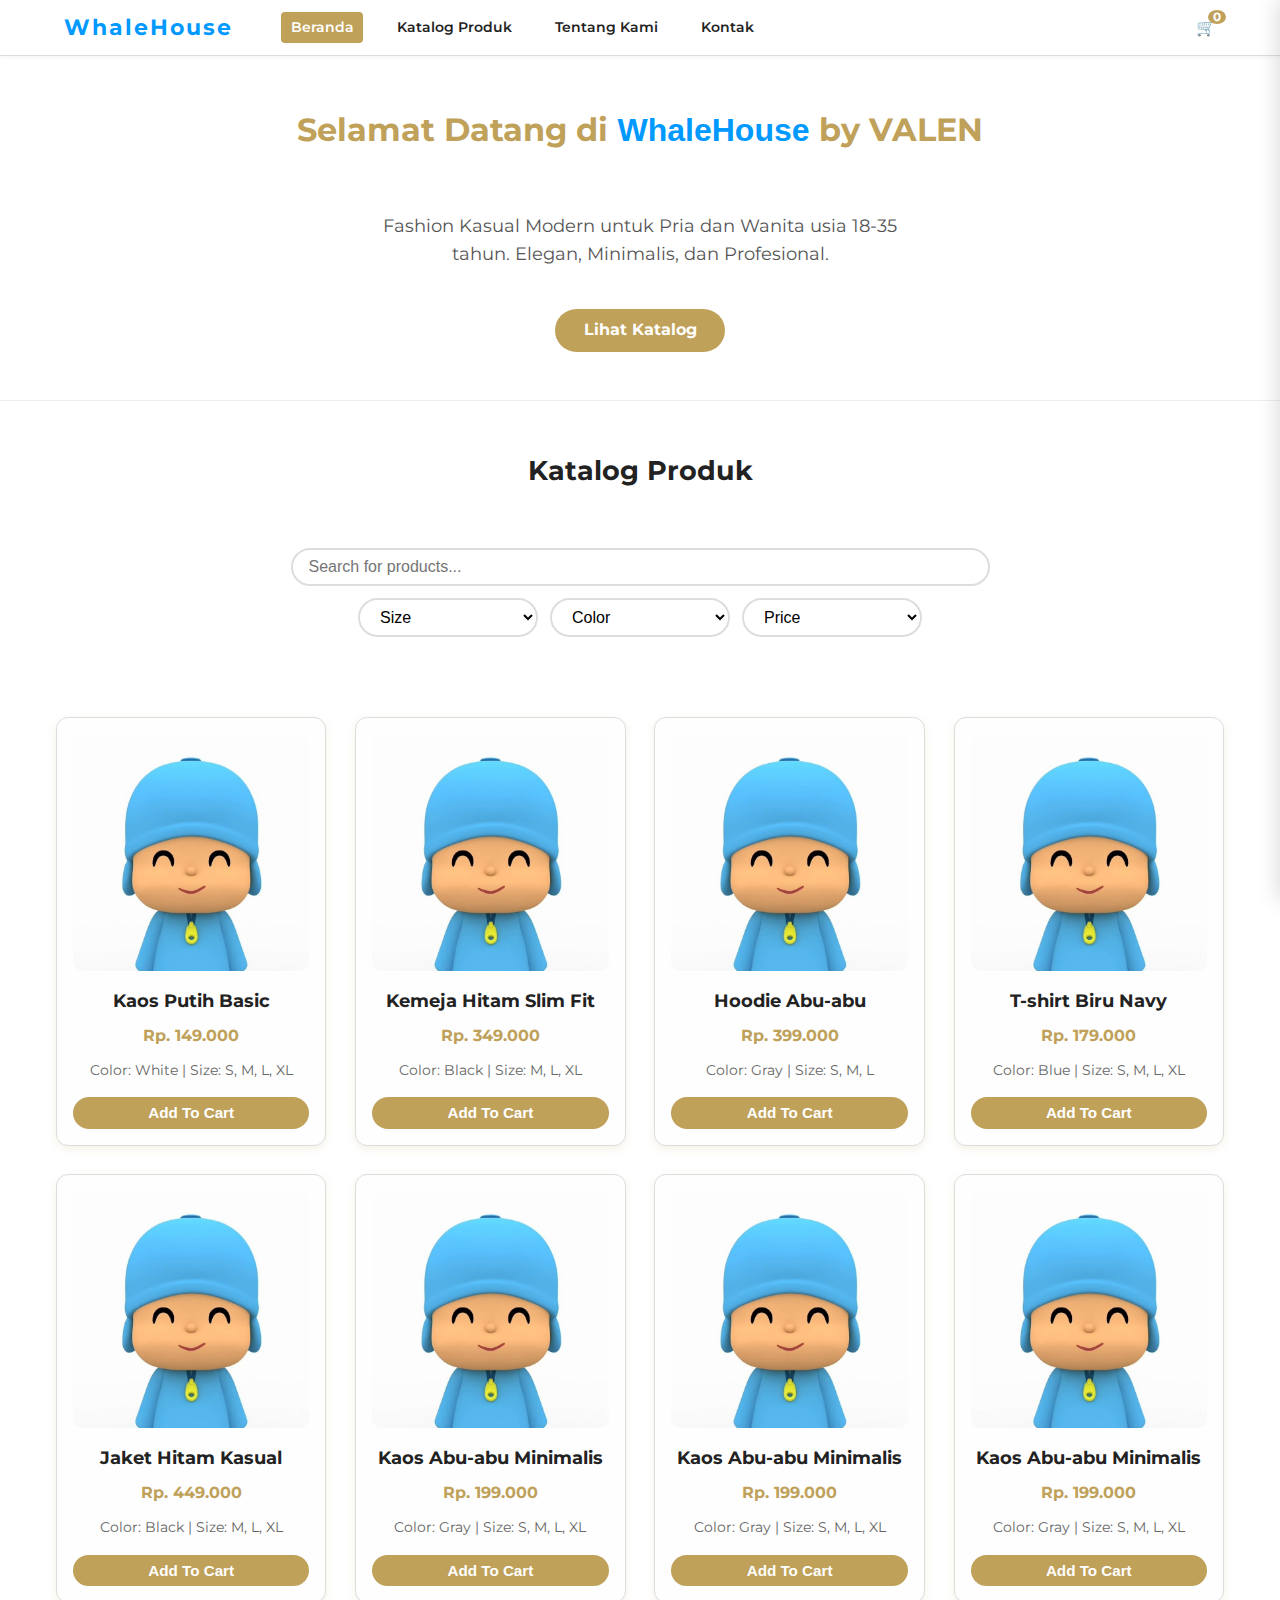
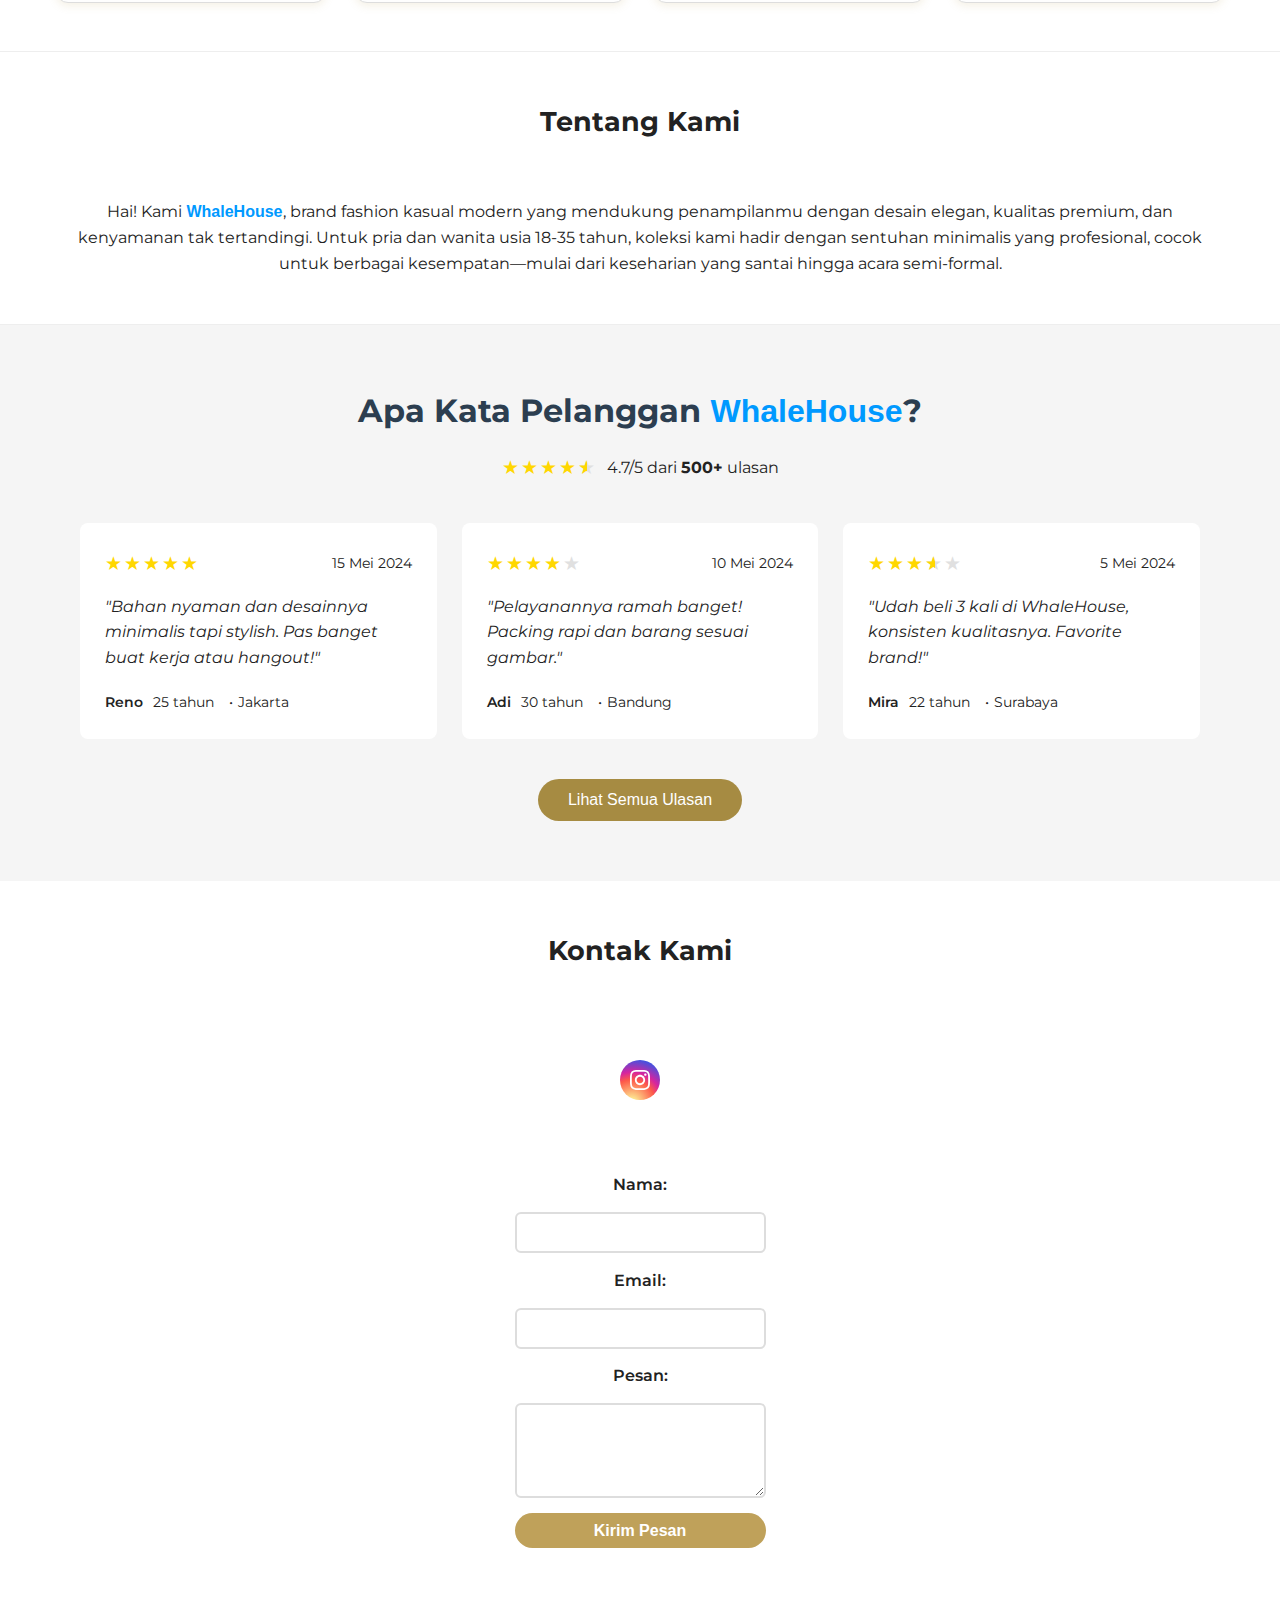
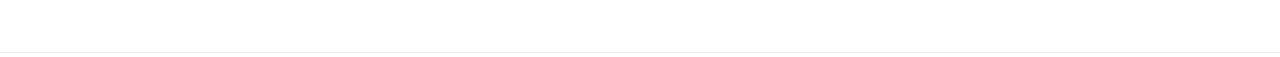
<file: index3.html>
<!DOCTYPE html>
<html lang="id">
<head>
  <meta charset="UTF-8" />
  <meta name="viewport" content="width=device-width, initial-scale=1" />
  <title>WhaleHouse by VALEN</title>
  <link rel="stylesheet" href="whale.css" />
  <link href="https://fonts.googleapis.com/css2?family=Montserrat:wght@400;600&display=swap" rel="stylesheet" />
</head>
<body>
  <header>
    <div class="container header-container">
      <div class="logo">WhaleHouse</div>
      <nav>
        <ul class="nav-links">
          <li><a href="#beranda" class="nav-link active">Beranda</a></li>
          <li><a href="#katalog" class="nav-link">Katalog Produk</a></li>
          <li><a href="#tentang" class="nav-link">Tentang Kami</a></li>
          <li><a href="#kontak" class="nav-link">Kontak</a></li>
        </ul>
      </nav>
      <div class="cart-icon" id="cart-icon" title="Keranjang Belanja">
        🛒<span id="cart-count" class="cart-count">0</span>
      </div>
    </div>
  </header>

  <main>
    <section id="beranda" class="section beranda-section">
      <div class="container">
        <h1>Selamat Datang di <span>WhaleHouse</span> by VALEN</h1>
        <p>Fashion Kasual Modern untuk Pria dan Wanita usia 18-35 tahun. Elegan, Minimalis, dan Profesional.</p>
        <a href="#katalog" class="btn-primary">Lihat Katalog</a>
      </div>
    </section>
    <section id="katalog" class="section katalog-section">
      <div class="container">
        <h2>Katalog Produk</h2>
        <div class="filters-search">
          <input
            type="text"
            id="searchInput"
            placeholder="Search for products..."
            aria-label="Cari produk"
          />
          <div class="filters">
            <select id="filterSize" aria-label="Filter ukuran">
              <option value="">Size</option>
              <option value="S">S</option>
              <option value="M">M</option>
              <option value="L">L</option>
              <option value="XL">XL</option>
            </select>
            <select id="filterColor" aria-label="Filter warna">
              <option value="">Color</option>
              <option value="Black">Black</option>
              <option value="White">White</option>
              <option value="Gray">Gray</option>
              <option value="Blue">Blue</option>
            </select>
            <select id="filterPrice" aria-label="Filter harga">
              <option value="">Price</option>
              <option value="0-199000">Rp. 0 - 199.000</option>
              <option value="200000-399000">Rp. 200.000 - 399.000</option>
              <option value="400000-999999">Rp. 400.000 and above</option>
            </select>
          </div>
        </div>
        <div id="productGrid" class="product-grid">
          <!-- Products inserted by JavaScript -->
        </div>
      </div>
    </section>

    <section id="tentang" class="section tentang-section">
      <div class="container">
        <h2>Tentang Kami</h2>
        <p>
          Hai! Kami <span>WhaleHouse</span>, brand fashion kasual modern yang mendukung penampilanmu dengan desain elegan, kualitas premium, 
          dan kenyamanan tak tertandingi. Untuk pria dan wanita usia 18-35 tahun, koleksi kami hadir dengan sentuhan minimalis yang profesional, 
          cocok untuk berbagai kesempatan—mulai dari keseharian yang santai hingga acara semi-formal.
        </p>
      </div>
    </section>

    <section class="testimonial-section">
        <div class="container">
            <div class="section-header">
                <h2>Apa Kata Pelanggan <span>WhaleHouse</span>?</h2>
                <div class="overall-rating">
                    <div class="stars">
                        <span class="star full">★</span>
                        <span class="star full">★</span>
                        <span class="star full">★</span>
                        <span class="star full">★</span>
                        <span class="star half">★</span>
                    </div>
                    <p>4.7/5 dari <strong>500+</strong> ulasan</p>
                </div>
            </div>

            <div class="testimonial-grid">
                <!-- Testimonial 1 -->
                <div class="testimonial-card">
                    <div class="rating">
                        <div class="stars">
                            <span class="star full">★</span>
                            <span class="star full">★</span>
                            <span class="star full">★</span>
                            <span class="star full">★</span>
                            <span class="star full">★</span>
                        </div>
                        <span class="date">15 Mei 2024</span>
                    </div>
                    <p class="testimonial-text">"Bahan nyaman dan desainnya minimalis tapi stylish. Pas banget buat kerja atau hangout!"</p>
                    <div class="user-info">
                        <span class="user-name">Reno</span>
                        <span class="user-age">25 tahun</span>
                        <span class="user-location">Jakarta</span>
                    </div>
                </div>

                <!-- Testimonial 2 -->
                <div class="testimonial-card">
                    <div class="rating">
                        <div class="stars">
                            <span class="star full">★</span>
                            <span class="star full">★</span>
                            <span class="star full">★</span>
                            <span class="star full">★</span>
                            <span class="star empty">★</span>
                        </div>
                        <span class="date">10 Mei 2024</span>
                    </div>
                    <p class="testimonial-text">"Pelayanannya ramah banget! Packing rapi dan barang sesuai gambar."</p>
                    <div class="user-info">
                        <span class="user-name">Adi</span>
                        <span class="user-age">30 tahun</span>
                        <span class="user-location">Bandung</span>
                    </div>
                </div>

                <!-- Testimonial 3 -->
                <div class="testimonial-card">
                    <div class="rating">
                        <div class="stars">
                            <span class="star full">★</span>
                            <span class="star full">★</span>
                            <span class="star full">★</span>
                            <span class="star half">★</span>
                            <span class="star empty">★</span>
                        </div>
                        <span class="date">5 Mei 2024</span>
                    </div>
                    <p class="testimonial-text">"Udah beli 3 kali di WhaleHouse, konsisten kualitasnya. Favorite brand!"</p>
                    <div class="user-info">
                        <span class="user-name">Mira</span>
                        <span class="user-age">22 tahun</span>
                        <span class="user-location">Surabaya</span>
                    </div>
                </div>
            </div>

            <div class="view-all">
                <button class="view-all-btn">Lihat Semua Ulasan</button>
            </div>
        </div>
    </section>
    <section id="kontak" class="section kontak-section">
      <div class="container">
        <h2>Kontak Kami</h2>
        <div class="social-media">
            <a href="https://instagram.com/valenkrsss_" class="social-icon instagram" target="_blank" rel="noopener noreferrer">
            <svg xmlns="http://www.w3.org/2000/svg" viewBox="0 0 24 24">
            <path d="M12 2.163c3.204 0 3.584.012 4.85.07 3.252.148 4.771 1.691 4.919 4.919.058 1.265.069 1.645.069 4.849 0 3.205-.012 3.584-.069 4.849-.149 3.225-1.664 4.771-4.919 4.919-1.266.058-1.644.07-4.85.07-3.204 0-3.584-.012-4.849-.07-3.26-.149-4.771-1.699-4.919-4.92-.058-1.265-.07-1.644-.07-4.849 0-3.204.013-3.583.07-4.849.149-3.227 1.664-4.771 4.919-4.919 1.266-.057 1.645-.069 4.849-.069zm0-2.163c-3.259 0-3.667.014-4.947.072-4.358.2-6.78 2.618-6.98 6.98-.059 1.281-.073 1.689-.073 4.948 0 3.259.014 3.668.072 4.948.2 4.358 2.618 6.78 6.98 6.98 1.281.058 1.689.072 4.948.072 3.259 0 3.668-.014 4.948-.072 4.354-.2 6.782-2.618 6.979-6.98.059-1.28.073-1.689.073-4.948 0-3.259-.014-3.667-.072-4.947-.196-4.354-2.617-6.78-6.979-6.98-1.281-.059-1.69-.073-4.949-.073zm0 5.838c-3.403 0-6.162 2.759-6.162 6.162s2.759 6.163 6.162 6.163 6.162-2.759 6.162-6.163c0-3.403-2.759-6.162-6.162-6.162zm0 10.162c-2.209 0-4-1.79-4-4 0-2.209 1.791-4 4-4s4 1.791 4 4c0 2.21-1.791 4-4 4zm6.406-11.845c-.796 0-1.441.645-1.441 1.44s.645 1.44 1.441 1.44c.795 0 1.439-.645 1.439-1.44s-.644-1.44-1.439-1.44z"/>
           </svg>
          </a>
        </div>
        <form id="contactForm" aria-label="Form kontak">
          <label for="name">Nama:</label>
          <input type="text" id="name" name="name" required />

          <label for="email">Email:</label>
          <input type="email" id="email" name="email" required />

          <label for="message">Pesan:</label>
          <textarea id="message" name="message" rows="4" required></textarea>

          <button type="submit" class="btn-primary">Kirim Pesan</button>
        </form>
        <div id="contactMessage" class="contact-message" aria-live="polite"></div>
      </div>
    </section>
  </main>

  <aside id="cartSidebar" class="cart-sidebar" aria-label="Keranjang belanja" aria-hidden="true">
    <div class="cart-header">
      <h3>Keranjang Belanja</h3>
      <button id="closeCartBtn" aria-label="Tutup keranjang">&times;</button>
    </div>
    <div id="cartItems" class="cart-items">
      <p>Keranjang kosong.</p>
    </div>
    <div class="cart-footer">
      <div class="cart-total">
        Total: <span id="cartTotal">Rp. 0</span>
      </div>
      <button id="checkoutBtn" class="btn-primary" disabled>Checkout</button>
    </div>
  </aside>

  <script>
    const products = [
      {
        id: 1,
        name: "Kaos Putih Basic",
        price: 149000,
        size: ["S", "M", "L", "XL"],
        color: "White",
        image: "img/Pocoyo.jpeg",
      },
      {
        id: 2,
        name: "Kemeja Hitam Slim Fit",
        price: 349000,
        size: ["M", "L", "XL"],
        color: "Black",
        image: "img/Pocoyo.jpeg",
      },
      {
        id: 3,
        name: "Hoodie Abu-abu",
        price: 399000,
        size: ["S", "M", "L"],
        color: "Gray",
        image: "img/Pocoyo.jpeg",
      },
      {
        id: 4,
        name: "T-shirt Biru Navy",
        price: 179000,
        size: ["S", "M", "L", "XL"],
        color: "Blue",
        image: "img/Pocoyo.jpeg",
      },
      {
        id: 5,
        name: "Jaket Hitam Kasual",
        price: 449000,
        size: ["M", "L", "XL"],
        color: "Black",
        image: "img/Pocoyo.jpeg",
      },
      {
        id: 6,
        name: "Kaos Abu-abu Minimalis",
        price: 199000,
        size: ["S", "M", "L", "XL"],
        color: "Gray",
        image: "img/Pocoyo.jpeg",
      },
      {
        id: 7,
        name: "Kaos Abu-abu Minimalis",
        price: 199000,
        size: ["S", "M", "L", "XL"],
        color: "Gray",
        image: "img/Pocoyo.jpeg",
      },
      {
        id: 8,
        name: "Kaos Abu-abu Minimalis",
        price: 199000,
        size: ["S", "M", "L", "XL"],
        color: "Gray",
        image: "img/Pocoyo.jpeg",
      }
    ];

    const cart = [];
    const cartCountElem = document.getElementById("cart-count");
    const cartSidebar = document.getElementById("cartSidebar");
    const cartItemsElem = document.getElementById("cartItems");
    const cartTotalElem = document.getElementById("cartTotal");
    const checkoutBtn = document.getElementById("checkoutBtn");
    const closeCartBtn = document.getElementById("closeCartBtn");
    const cartIcon = document.getElementById("cart-icon");

    function formatPrice(price) {
      return "Rp. " + price.toString().replace(/\B(?=(\d{3})+(?!\d))/g, ".");
    }

    function renderProducts(filter = {}) {
      const grid = document.getElementById("productGrid");
      grid.innerHTML = "";
      let filtered = products;

      // Filter by search
      if (filter.search && filter.search.trim() !== "") {
        const searchTerm = filter.search.toLowerCase();
        filtered = filtered.filter((p) => p.name.toLowerCase().includes(searchTerm));
      }

      // Filter by size
      if (filter.size && filter.size !== "") {
        filtered = filtered.filter((p) => p.size.includes(filter.size));
      }

      // Filter by color
      if (filter.color && filter.color !== "") {
        filtered = filtered.filter((p) => p.color === filter.color);
      }

      // Filter by price
      if (filter.price && filter.price !== "") {
        const [min, max] = filter.price.split("-").map(Number);
        filtered = filtered.filter((p) => {
          if (max) {
            return p.price >= min && p.price <= max;
          }
          return p.price >= min;
        });
      }

      if (filtered.length === 0) {
        grid.innerHTML = "<p class='no-products'>Produk tidak ditemukan.</p>";
        return;
      }

      filtered.forEach((product) => {
        const card = document.createElement("div");
        card.className = "product-card";
        card.innerHTML = `
          <img src="${product.image}" alt="${product.name}" />
          <h3>${product.name}</h3>
          <p class="price">${formatPrice(product.price)}</p>
          <p class="product-info">Color: ${product.color} | Size: ${product.size.join(", ")}</p>
          <button class="btn-add-cart" data-id="${product.id}" aria-label="Tambah ${product.name} ke keranjang">Add To Cart</button>
        `;
        grid.appendChild(card);
      });

      // Add event listeners
      document.querySelectorAll(".btn-add-cart").forEach((btn) => {
        btn.addEventListener("click", (e) => {
          const id = parseInt(e.target.getAttribute("data-id"));
          addToCart(id);
        });
      });
    }

    function updateCartCount() {
      cartCountElem.textContent = cart.length;
    }

    function renderCart() {
      cartItemsElem.innerHTML = "";
      if (cart.length === 0) {
        cartItemsElem.innerHTML = "<p>Keranjang kosong.</p>";
        checkoutBtn.disabled = true;
        cartTotalElem.textContent = formatPrice(0);
        return;
      }

      let total = 0;
      cart.forEach((item, idx) => {
        total += item.price;
        const div = document.createElement("div");
        div.className = "cart-item";
        div.innerHTML = `
          <div class="cart-item-info">
            <p>${item.name}</p>
            <p>${formatPrice(item.price)}</p>
          </div>
          <button class="btn-remove-cart" data-idx="${idx}" aria-label="Hapus ${item.name} dari keranjang">&times;</button>
        `;
        cartItemsElem.appendChild(div);
      });

      cartTotalElem.textContent = formatPrice(total);
      checkoutBtn.disabled = false;

      document.querySelectorAll(".btn-remove-cart").forEach((btn) => {
        btn.addEventListener("click", (e) => {
          const idx = parseInt(e.target.getAttribute("data-idx"));
          cart.splice(idx, 1);
          updateCartCount();
          renderCart();
        });
      });
    }

    function addToCart(id) {
      const product = products.find((p) => p.id === id);
      if (product) {
        cart.push(product);
        updateCartCount();
        renderCart();
        showAddToCartPopup(`"${product.name}" berhasil ditambahkan ke keranjang!`);
      }
    }

    // Event listeners for filters and search
    const searchInput = document.getElementById("searchInput");
    const filterSize = document.getElementById("filterSize");
    const filterColor = document.getElementById("filterColor");
    const filterPrice = document.getElementById("filterPrice");

    function getFilters() {
      return {
        search: searchInput.value,
        size: filterSize.value,
        color: filterColor.value,
        price: filterPrice.value,
      };
    }

    [searchInput, filterSize, filterColor, filterPrice].forEach((elem) => {
      elem.addEventListener("input", () => {
        renderProducts(getFilters());
      });
    });

    // Cart sidebar toggle
    cartIcon.addEventListener("click", () => {
      const isHidden = cartSidebar.getAttribute("aria-hidden") === "true";
      cartSidebar.setAttribute("aria-hidden", !isHidden);
      if (!isHidden) {
        cartSidebar.style.transform = "translateX(100%)";
      } else {
        cartSidebar.style.transform = "translateX(0)";
      }
    });

    closeCartBtn.addEventListener("click", () => {
      cartSidebar.setAttribute("aria-hidden", "true");
      cartSidebar.style.transform = "translateX(100%)";
    });

    // Contact form submit
    const contactForm = document.getElementById("contactForm");
    const contactMessage = document.getElementById("contactMessage");

    contactForm.addEventListener("submit", (e) => {
      e.preventDefault();
      contactMessage.textContent = "";
      const name = contactForm.name.value.trim();
      const email = contactForm.email.value.trim();
      const message = contactForm.message.value.trim();

      if (!name || !email || !message) {
        contactMessage.textContent = "Harap isi semua bidang.";
        contactMessage.style.color = "red";
        return;
      }

      // Simulate form submission
      contactMessage.textContent = "Pesan berhasil dikirim. Terima kasih!";
      contactMessage.style.color = "green";

      contactForm.reset();
    });

    // Highlight active navigation link on scroll
    const sections = document.querySelectorAll("section");
    const navLinks = document.querySelectorAll(".nav-link");

    window.addEventListener("scroll", () => {
      let current = "";
      sections.forEach((section) => {
        const sectionTop = section.offsetTop - 70;
        if (pageYOffset >= sectionTop) {
          current = section.getAttribute("id");
        }
      });
      navLinks.forEach((link) => {
        link.classList.remove("active");
        if (link.getAttribute("href").substring(1) === current) {
          link.classList.add("active");
        }
      });
    });

    // Initialize
    renderProducts();
    renderCart();
  </script>
  <script src="whale.js"></script>
  <div id="popupAddCart" class="popup-add-cart" role="alert" aria-live="polite"></div>
</body>
</html>
</file>
<file: whale.css>
/* Reset and base */
*,
*::before,
*::after {
  box-sizing: border-box;
  margin: 0;
  padding: 0;
}

html, body {
  width: 100%;
  scroll-behavior: smooth;
  overflow-x: hidden; /* Prevent horizontal scroll */
}

body {
  font-family: 'Montserrat', sans-serif;
  background-color: #fff;
  color: #222;
  line-height: 1.6;
  min-height: 100vh;
  -webkit-font-smoothing: antialiased;
  -moz-osx-font-smoothing: grayscale;
}

/* Container */
.container {
  max-width: 1200px;
  width: 90%;
  margin-left: auto;
  margin-right: auto;
  padding-left: 1rem;
  padding-right: 1rem;
}

/* Header */
header {
  background-color: #fff;
  border-bottom: 1px solid #ddd;
  position: sticky;
  top: 0;
  z-index: 1001;
  box-shadow: 0 1px 5px rgba(0, 0, 0, 0.05);
  width: 100%;
  overscroll-behavior-x: contain;
}

.header-container {
  max-width: 1200px;
  margin: 0 auto;
  display: flex;
  align-items: center;
  justify-content: space-between;
  padding: 0.6rem 0;
  gap: 1rem;
  overflow: visible;
}

/* Logo */
.logo {
  font-weight: 700;
  font-size: 1.4rem;
  color: #0099ff; 
  letter-spacing: 2px;
  user-select: none;
  flex-shrink: 0;
  white-space: nowrap;
}

/* Navigation */
nav {
  flex-grow: 1;
  margin-left: 2rem;
  min-width: 0; /* Prevent flex-item overflow */
}

nav ul {
  list-style: none;
  display: flex;
  justify-content: flex-start;
  gap: 1.5rem;
  user-select: none;
  flex-wrap: nowrap;
  overflow-x: auto;
  -webkit-overflow-scrolling: touch;
}

nav ul::-webkit-scrollbar {
  height: 6px;
}

nav ul::-webkit-scrollbar-thumb {
  display: none;
}

nav ul::-webkit-scrollbar-track {
  background: transparent;
}

nav ul li a {
  color: #222;
  font-weight: 600;
  text-decoration: none;
  padding: 0.25rem 0.6rem;
  border-radius: 4px;
  transition: background-color 0.25s ease, color 0.25s ease;
  white-space: nowrap;
  font-size: 0.9rem;
  display: inline-block;
}

nav ul li a:hover,
nav ul li a.active {
  background-color: #bfa15a;
  color: #fff;
}

/* Cart Icon */
.cart-icon {
  position: relative;
  display: flex;
  align-items: center;
  justify-content: center;
  cursor: pointer;
  color: #222;
  user-select: none;
  flex-shrink: 0;
  margin-left: auto;
}

.cart-icon .cart-svg {
  width: 24px;
  height: 24px;
  stroke: #222;
  fill: none;
  display: block;
  transition: stroke 0.3s ease;
}

.cart-count {
  position: absolute;
  top: -5px;
  right: -10px;
  background-color: #bfa15a;
  color: #fff;
  font-weight: 700;
  font-size: 0.75rem;
  padding: 1px 5px;
  border-radius: 50%;
  min-width: 16px;
  text-align: center;
  line-height: 1;
  pointer-events: none;
  user-select: none;
  box-sizing: border-box;
}

/* Main Sections */
.section {
  padding: 3rem 0;
  border-bottom: 1px solid #eee;
  display: flex;
  flex-direction: row;
  justify-content: center;
  align-items: center;
  gap: 2.5rem;
  flex-wrap: nowrap;
  overflow: hidden;
}

/* Container inside sections */
.section > .container {
  display: flex;
  flex-direction: row;
  justify-content: center;
  align-items: center;
  gap: 2.5rem;
  width: 100%;
  max-width: 1200px;
  overflow: visible;
  flex-wrap: nowrap;
}


h1,
h2 {
  font-weight: 700;
  color: #222;
  margin-bottom: 0;
  user-select: none;
  white-space: wrap;
  text-align: center;
}

h1 {
  font-size: 2rem;
  color: #bfa15a;
  margin-bottom: 1rem;
}

h2 {
  font-size: 1.7rem;
  margin-bottom: 1rem;
}

.section .container {
  flex-direction: column;
  align-items: center;
  text-align: center;
}

.container h1 span {
  color: #0099ff;
  font-weight: 700;
  font-size: 2rem;
  font-family: Verdana, Geneva, Tahoma, sans-serif;
}

.container p span {
  color: #0099ff;
  font-weight: 700;
  font-family: Verdana, Geneva, Tahoma, sans-serif;
}

.section-header h2 span {
  color: #0099ff;
  font-weight: 700;
  font-family: Verdana, Geneva, Tahoma, sans-serif;
}

/* Buttons */
.btn-primary {
  display: inline-block;
  background-color: #bfa15a;
  color: #fff;
  font-weight: 700;
  border: none;
  padding: 0.55rem 1.8rem;
  border-radius: 30px;
  cursor: pointer;
  font-size: 1rem;
  text-align: center;
  transition: background-color 0.3s ease;
  user-select: none;
  text-decoration: none;
  white-space: nowrap;
}

.btn-primary:hover,
.btn-primary:focus {
  background-color: #a68b42;
  outline: none;
}

/* Beranda Section */
.beranda-section p {
  font-size: 1.1rem;
  color: #555;
  max-width: 550px;
  user-select: text;
  white-space: normal;
}

/* Catalog: Search and Filters Container */
.filters-search {
  flex-wrap: nowrap;
  gap: 1rem;
  justify-content: flex-start;
  margin-bottom: 2rem;
  user-select: none;
  overflow-x: auto;
  -webkit-overflow-scrolling: touch;
  padding-bottom: 4px; /* space for scrollbar */
}

.filters-search::-webkit-scrollbar {
  height: 6px;
}

.filters-search::-webkit-scrollbar-thumb {
  background-color: rgba(191, 161, 90, 0.5);
  border-radius: 3px;
}

.filters-search::-webkit-scrollbar-track {
  background: transparent;
}

.filters-search input[type='text'] {
  flex: 1 0 280px;
  min-width: 220px;
  padding: 0.5rem 1rem;
  border: 2px solid #ddd;
  border-radius: 30px;
  font-size: 1rem;
  transition: border-color 0.3s ease;
  outline-offset: 2px;
  white-space: nowrap;
}

.filters-search input[type='text']:focus {
  border-color: #bfa15a;
  outline: none;
}

/* Filters container */
.filters {
  display: flex;
  flex-wrap: nowrap;
  gap: 1rem;
  justify-content: flex-start;
  flex: 2 1 400px;
  min-width: 280px;
  overflow-x: auto;
  -webkit-overflow-scrolling: touch;
  padding-bottom: 4px;
}

.filters::-webkit-scrollbar {
  height: 6px;
}

.filters::-webkit-scrollbar-thumb {
  background-color: rgba(191, 161, 90, 0.5);
  border-radius: 3px;
}

.filters::-webkit-scrollbar-track {
  background: transparent;
}

.filters select {
  padding: 0.5rem 1rem;
  border: 2px solid #ddd;
  border-radius: 30px;
  font-size: 1rem;
  background-color: #fff;
  cursor: pointer;
  user-select: auto;
  transition: border-color 0.3s ease;
  min-width: 120px;
  white-space: nowrap;
}

.filters select:hover,
.filters select:focus {
  border-color: #bfa15a;
  outline: none;
}

select option {
  background-color: #f0f0f0;
  color: #333333;
}

/* Product Grid */
.product-grid {
  display: grid;
  grid-template-columns: repeat(auto-fit, minmax(220px, 1fr));
  gap: 1.8rem;
  width: 100%;
}

.no-products {
  font-style: italic;
  color: #666;
  text-align: center;
}

/* Product Card */
.product-card {
  background-color: #fefefe;
  border: 1px solid #ddd;
  border-radius: 12px;
  padding: 1rem;
  text-align: center;
  box-shadow: 0 3px 8px rgb(191 161 90 / 0.15);
  user-select: none;
  display: flex;
  flex-direction: column;
  justify-content: space-between;
  transition: box-shadow 0.3s ease;
  overflow: hidden;
}

.product-card:hover {
  box-shadow: 0 3px 16px rgb(191 161 90 / 0.4);
}

.product-card img {
  width: 100%;
  height: auto;
  border-radius: 10px;
  margin-bottom: 1rem;
  object-fit: cover;
  user-select: none;
}

.product-card h3 {
  font-size: 1.1rem;
  margin-bottom: 0.5rem;
  color: #222;
  user-select: text;
  white-space: normal;
}

.price {
  font-weight: 700;
  font-size: 1rem;
  color: #bfa15a;
  margin-bottom: 0.7rem;
  user-select: text;
}

.product-info {
  color: #666;
  font-size: 0.85rem;
  margin-bottom: 1rem;
  user-select: text;
  white-space: nowrap;
  overflow: hidden;
  text-overflow: ellipsis;
}

.btn-add-cart {
  background-color: #bfa15a;
  color: white;
  border: none;
  padding: 0.45rem 1.2rem;
  border-radius: 30px;
  font-weight: 600;
  cursor: pointer;
  transition: background-color 0.3s ease;
  user-select: none;
  font-size: 0.95rem;
  white-space: nowrap;
}

.btn-add-cart:hover,
.btn-add-cart:focus {
  background-color: #a68b42;
  outline: none;
}

/* Testimonial Section */
.testimonial-section {
    padding: 60px 0;
    background-color: var(--light-gray);
}

.section-header {
    text-align: center;
    margin-bottom: 40px;
}

.section-header h2 {
    font-size: 2rem;
    color: var(--primary-color);
    margin-bottom: 10px;
}

.overall-rating {
    display: flex;
    align-items: center;
    justify-content: center;
    gap: 10px;
    margin-top: 15px;
}

.overall-rating .stars {
    color: var(--star-color);
    font-size: 1.2rem;
}

.overall-rating p {
    color: var(--dark-gray);
    font-size: 1rem;
}

/* Testimonial Grid */
.testimonial-grid {
    display: grid;
    grid-template-columns: repeat(auto-fit, minmax(300px, 1fr));
    gap: 25px;
    margin-bottom: 40px;
}

.testimonial-card {
    background: var(--white);
    padding: 25px;
    border-radius: 8px;
    box-shadow: var(--shadow);
    transition: transform 0.3s ease;
}

.testimonial-card:hover {
    transform: translateY(-5px);
}

.rating {
    display: flex;
    justify-content: space-between;
    align-items: center;
    margin-bottom: 15px;
}

/* Updated CSS with yellow stars */
:root {
    --primary-color: #2c3e50;
    --star-full: #FFD700; /* Kuning untuk bintang penuh */
    --star-half: linear-gradient(90deg, #FFD700 50%, #e0e0e0 50%); /* Gradien untuk setengah bintang */
    --star-empty: #e0e0e0; /* Abu-abu untuk bintang kosong */
    --text-color: #333;
    --light-gray: #f5f5f5;
    --white: #ffffff;
}

/* Sistem Rating yang Diperbaiki */
.stars {
    display: inline-flex;
    font-size: 1.2rem;
    letter-spacing: 2px;
}

.star {
    position: relative;
    display: inline-block;
    color: var(--star-empty);
}

.star.full {
    color: var(--star-full);
}

.star.half::before {
    content: '★';
    position: absolute;
    left: 0;
    width: 50%;
    overflow: hidden;
    color: var(--star-full);
}

.star.empty {
    color: var(--star-empty);
}

/* Responsive Design */
@media (max-width: 768px) {
    .stars {
        font-size: 1rem;
    }
    
    .testimonial-card {
        padding: 15px;
    }
}

.date {
    color: var(--dark-gray);
    font-size: 0.85rem;
}

.testimonial-text {
    font-style: italic;
    margin-bottom: 20px;
    line-height: 1.6;
}

.user-info {
    display: flex;
    gap: 10px;
    align-items: center;
    font-size: 0.9rem;
}

.user-name {
    font-weight: 600;
}

.user-age, .user-location {
    color: var(--dark-gray);
}

.user-location::before {
    content: "•";
    margin: 0 5px;
}

/* View All Button */
.view-all {
    text-align: center;
}

.view-all-btn {
    background-color: #a68b42;
    color: var(--white);
    border: none;
    padding: 12px 30px;
    border-radius: 30px;
    font-size: 1rem;
    cursor: pointer;
    transition: all 0.3s ease;
}

.view-all-btn:hover {
    background-color: #a68b42;
    transform: translateY(-3px);
}

/* Responsive Adjustments */
@media (max-width: 768px) {
    .testimonial-section {
        padding: 40px 0;
    }
    
    .section-header h2 {
        font-size: 1.5rem;
    }
    
    .testimonial-grid {
        grid-template-columns: 1fr;
        gap: 20px;
    }
    
    .testimonial-card {
        padding: 20px;
    }
}

@media (max-width: 480px) {
    .section-header h2 {
        font-size: 1.3rem;
    }
    
    .user-info {
        flex-wrap: wrap;
        gap: 5px;
    }
    
    .user-location::before {
        display: none;
    }
}

/* Kontak */
.kontak-section form {
  max-width: 480px;
  margin: auto;
  display: flex;
  flex-direction: column;
  gap: 0.9rem;
  user-select: none;
}

.kontak-section label {
  font-weight: 600;
  color: #222;
  user-select: text;
}

.kontak-section input,
.kontak-section textarea {
  padding: 0.6rem 1rem;
  border-radius: 6px;
  border: 2px solid #ddd;
  font-size: 1rem;
  resize: vertical;
  transition: border-color 0.3s ease;
  user-select: text;
}

.kontak-section input:focus,
.kontak-section textarea:focus {
  border-color: #bfa15a;
  outline: none;
}

.contact-message {
  margin-top: 1rem;
  font-weight: 600;
  text-align: center;
  white-space: normal;
}

/* Cart Sidebar */
.cart-sidebar {
  position: fixed;
  top: 0;
  right: 0;
  width: 320px;
  max-width: 90vw;
  height: 100vh;
  background-color: #fff;
  box-shadow: -2px 0 20px rgb(0 0 0 / 0.15);
  transform: translateX(100%);
  transition: transform 0.3s ease;
  z-index: 1100;
  display: flex;
  flex-direction: column;
  user-select: none;
  padding: 1rem 1.5rem 1.5rem 1.5rem;
  overflow-x: hidden;
}

.cart-header {
  display: flex;
  justify-content: space-between;
  align-items: center;
  margin-bottom: 1rem;
}

.cart-header h3 {
  margin: 0;
  color: #bfa15a;
  user-select: text;
  font-size: 1.1rem;
  white-space: nowrap;
}

#closeCartBtn {
  background: none;
  border: none;
  font-size: 1.6rem;
  cursor: pointer;
  color: #222;
  user-select: none;
  transition: color 0.2s ease;
  line-height: 1;
}

#closeCartBtn:hover {
  color: #a68b42;
}

.cart-items {
  flex-grow: 1;
  overflow-y: auto;
  border-top: 1px solid #ddd;
  border-bottom: 1px solid #ddd;
  padding: 0.5rem 0;
  overflow-x: hidden;
}

.cart-item {
  display: flex;
  justify-content: space-between;
  align-items: center;
  padding: 0.5rem 0;
  border-bottom: 1px solid #eee;
  user-select: text;
  font-size: 0.9rem;
}

.cart-item-info p:last-child {
  color: #bfa15a;
  font-weight: 600;
  white-space: nowrap;
  overflow: hidden;
  text-overflow: ellipsis;
}

.btn-remove-cart {
  background: none;
  border: none;
  font-size: 1.2rem;
  color: #bb4444;
  cursor: pointer;
  padding: 0 8px;
  line-height: 1;
  user-select: none;
  transition: color 0.3s ease;
}

.btn-remove-cart:hover {
  color: #8b2222;
}

.cart-footer {
  margin-top: 1rem;
  user-select: none;
}

.cart-total {
  font-weight: 700;
  font-size: 1.2rem;
  color: #bfa15a;
  margin-bottom: 1rem;
  user-select: text;
  white-space: nowrap;
}

#checkoutBtn {
  width: 100%;
  background-color: #bfa15a;
  color: #fff;
  padding: 0.7rem;
  font-weight: 700;
  border: none;
  border-radius: 30px;
  cursor: pointer;
  font-size: 1rem;
  transition: background-color 0.3s ease;
  user-select: none;
  white-space: nowrap;
}

#checkoutBtn:disabled {
  background-color: #ddd;
  cursor: not-allowed;
}

#checkoutBtn:not(:disabled):hover,
#checkoutBtn:not(:disabled):focus {
  background-color: #a68b42;
  outline: none;
}

/* Responsive */
/* Medium devices (tablets, 900px and below) */
@media (max-width: 900px) {
  .container {
    width: 95%;
  }

  nav ul {
    gap: 1rem;
    justify-content: flex-start;
  }

  .filters-search {
    flex-wrap: wrap;
    justify-content: flex-start;
  }

  .filters {
    flex-wrap: wrap;
    justify-content: flex-start;/
  }

  .filters select,
  .filters-search input[type='text'] {
    width: auto;
    min-width: 140px;
  }

  .testimoni-list {
    flex-direction: column;
    max-width: 100%;
  }

  .cart-sidebar {
    width: 280px;
  }

  .section {
    flex-direction: column;
  }

  .section > .container {
    flex-direction: column;
    align-items: center;
    gap: 1.5rem;
  }
}

/* Small devices (mobile phones, 600px and below) */
@media (max-width: 600px) {
  header {
    padding: 0.5rem 0.75rem;
  }

  .header-container {
    flex-wrap: nowrap;
    justify-content: space-between;
  }

  .logo {
    font-size: 1.3rem;
    white-space: nowrap;
  }

  nav {
    margin-left: 1rem;
    flex-grow: 1;
    min-width: 0;
  }

  nav ul {
    gap: 1rem;
    overflow-x: auto;
    -webkit-overflow-scrolling: touch;
    flex-wrap: nowrap;
  }

  nav ul::-webkit-scrollbar {
    height: 6px;
  }

  nav ul::-webkit-scrollbar-thumb {
    background-color: rgba(191, 161, 90, 0.5);
    border-radius: 3px;
  }

  nav ul::-webkit-scrollbar-track {
    background: transparent;
  }

  nav ul li a {
    font-size: 0.85rem;
    padding: 0.25rem 0.5rem;
  }

  .filters-search {
    flex-wrap: nowrap;
    gap: 0.8rem;
    margin-bottom: 1.5rem;
    overflow-x: auto;
    padding-bottom: 4px;
  }

  .filters-search::-webkit-scrollbar {
    height: 6px;
  }

  .filters-search::-webkit-scrollbar-thumb {
    background-color: rgba(191, 161, 90, 0.5);
    border-radius: 3px;
  }

  .filters-search::-webkit-scrollbar-track {
    background: transparent;
  }

  .filters-search input[type='text'] {
    flex: 0 0 auto;
    width: 220px;
    min-width: 220px;
    white-space: nowrap;
  }

  .filters {
    flex-wrap: nowrap;
    gap: 1rem;
    flex: 0 0 auto;
    min-width: 320px;
    overflow-x: auto;
    padding-bottom: 4px;
  }

  .filters::-webkit-scrollbar {
    height: 6px;
  }

  .filters::-webkit-scrollbar-thumb {
    background-color: rgba(191, 161, 90, 0.5);
    border-radius: 3px;
  }

  .filters::-webkit-scrollbar-track {
    background: transparent;
  }

  .filters select {
    flex: 0 0 auto;
    width: 120px;
    min-width: 120px;
    white-space: nowrap;
  }

  .product-grid {
    grid-template-columns: repeat(auto-fit, minmax(160px, 1fr));
  }

  .beranda-section {
    flex-direction: column;
  }

  .beranda-section > .container {
    flex-direction: column;
    align-items: center;
    gap: 1rem;
  }

  .beranda-section h1 {
    font-size: 1.7rem;
  }

  .beranda-section p {
    font-size: 1rem;
    max-width: 320px;
  }

  .btn-primary {
    padding: 0.5rem 1.4rem;
    font-size: 0.9rem;
  }

  .cart-icon .cart-svg {
    width: 20px;
    height: 20px;
  }

  .cart-count {
    font-size: 0.65rem;
    padding: 1px 4px;
    min-width: 14px;
    top: -4px;
    right: -8px;
  }

  .cart-sidebar {
    width: 100vw;
    max-width: 100vw;
    padding: 1rem 1.5rem 1rem 1.5rem;
  }
}
/* Responsive Filter Search Styles */

/* Improved responsive layout for filters-search and filters */
.filters-search {
  flex-wrap: wrap;
  justify-content: center;
  gap: 0.75rem;
  margin-bottom: 2rem;
  display: flex;
  padding-bottom: 4px;
}

.filters-search input[type='text'] {
  flex: 1 1 100%;
  min-width: 220px;
  max-width: 100%;
  width: 100%;
}

.filters {
  display: flex;
  flex-wrap: wrap;
  gap: 0.75rem;
  justify-content: center;
  width: 100%;
}

.filters select {
  flex: 1 1 120px;
  min-width: 120px;
  max-width: 180px;
}

/* Popup Add to Cart */
.popup-add-cart {
  position: fixed;
  bottom: 2rem;
  left: 50%;
  transform: translateX(-50%);
  background-color: #bfa15a;
  color: #ffffff;
  padding: 0.9rem 1.4rem;
  border-radius: 30px;
  font-weight: 600;
  font-size: 1rem;
  box-shadow: 0 4px 12px rgba(0, 0, 0, 0.2);
  opacity: 0;
  pointer-events: none;
  transition:
    opacity 0.3s ease,
    transform 0.3s ease;
  z-index: 9999;
  text-align: center;
  max-width: 90%;
  width: fit-content;
  white-space: normal;
  line-height: 1.4;
  word-break: break-word;
}

.popup-add-cart.show {
  opacity: 1;
  transform: translateX(-50%) translateY(0);
  pointer-events: auto;
}

/* Responsive font for smaller screens */
@media (max-width: 480px) {
  .popup-add-cart {
    font-size: 0.9rem;
    padding: 0.8rem 1.2rem;
    bottom: 1rem;
  }
}

/* Social Media Icons */
.social-media {
  display: flex;
  justify-content: center;
  gap: 1.5rem;
  margin: 2rem 0;
}

.social-icon {
  display: inline-flex;
  align-items: center;
  justify-content: center;
  width: 40px;
  height: 40px;
  border-radius: 50%;
  background-color: #f5f5f5;
  color: #222;
  text-decoration: none;
  transition: all 0.3s ease;
}

.social-icon:hover {
  transform: translateY(-3px);
  box-shadow: 0 4px 8px rgba(0, 0, 0, 0.1);
}

/* Instagram specific */
.social-icon.instagram {
  background: radial-gradient(circle at 30% 107%, 
    #fdf497 0%, 
    #fdf497 5%, 
    #fd5949 45%, 
    #d6249f 60%, 
    #285AEB 90%);
  color: white;
}

.social-icon svg {
  width: 20px;
  height: 20px;
  fill: currentColor;
}

/* Responsive adjustments */
@media (max-width: 600px) {
  .social-media {
    gap: 1rem;
  }
  
  .social-icon {
    width: 36px;
    height: 36px;
  }
  
  .social-icon svg {
    width: 18px;
    height: 18px;
  }
}
</file>
